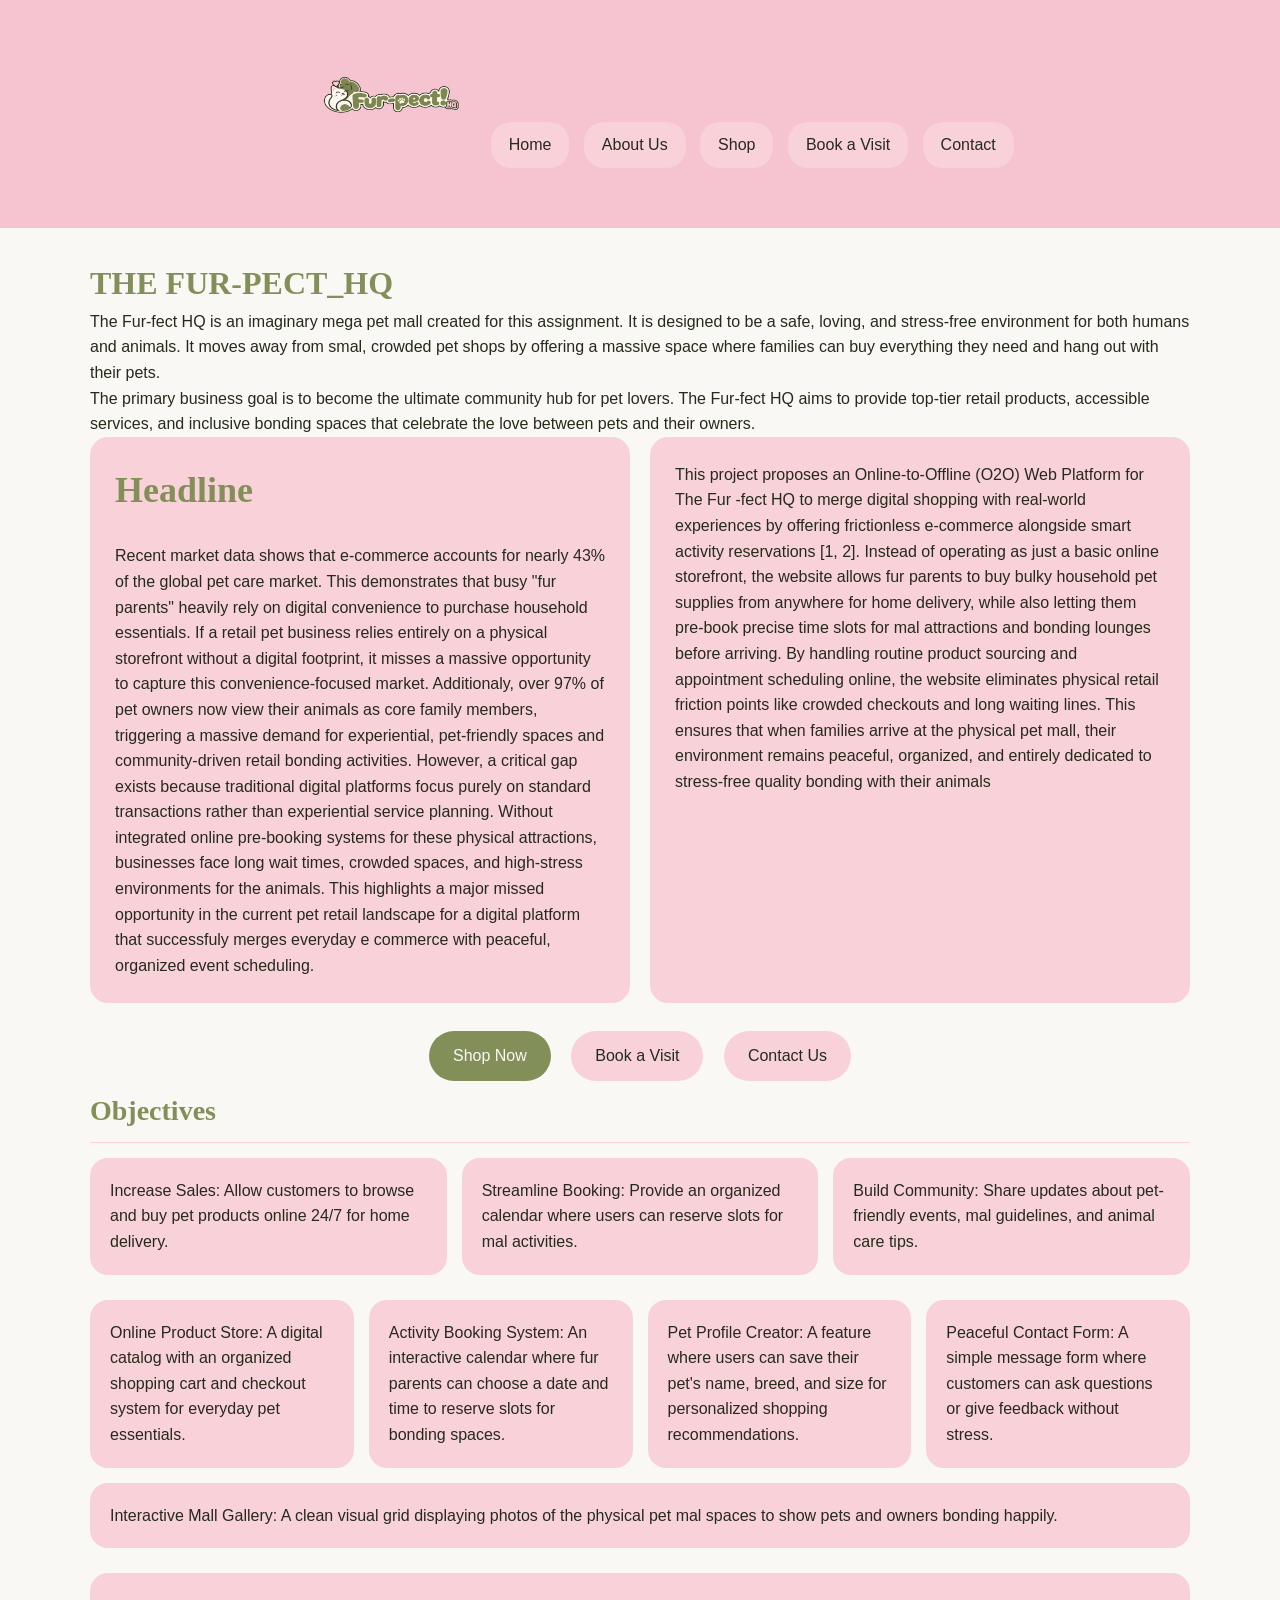
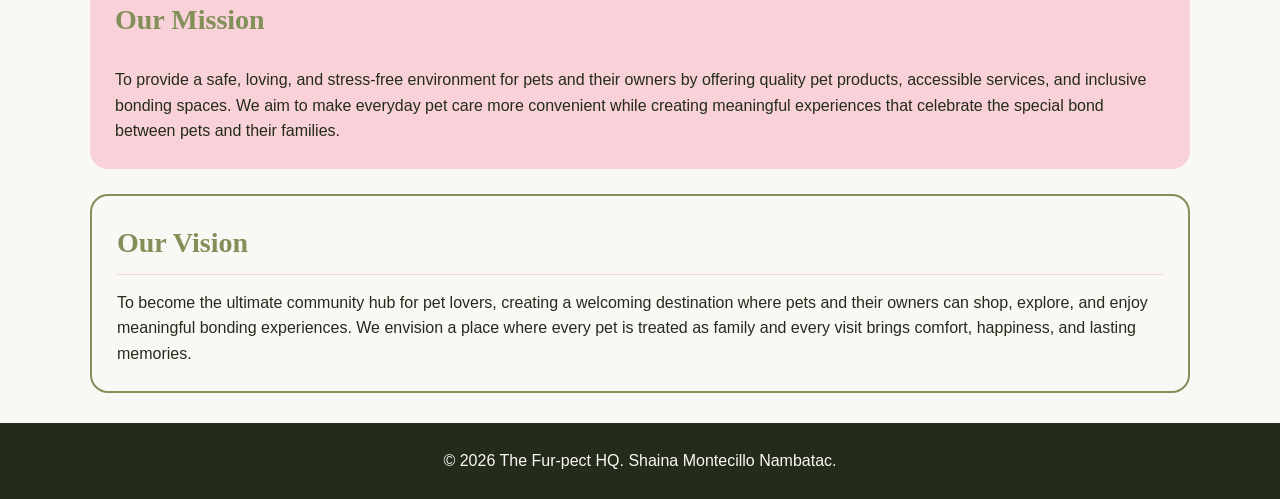
<file: index.html.html>
<!DOCTYPE html>
<html lang="en">

<head>
    <meta charset="UTF-8">
    <meta name="viewport" content="width=device-width, initial-scale=1.0">

    <title> THE FUR-PECT_HQ - Pet Mall </title>
    <link rel="preconnect" href="https://fonts.googleapis.com">
    <link href="https://fonts.googleapis.com/css2?family=Cormorant+Garamond:wght@500&display=swap" rel="stylesheet">
    <link rel="stylesheet" href="css/styles.css">
</head>

<body>

    <header id="top">

        <nav>
            <img src="images/logo.png" alt="The Fur-pect HD Logo" width="150" height="50">

            <a href="#home"> Home </a>
            <a href="#about"> About Us </a>
            <a href="#shop"> Shop </a>
            <a href="#book"> Book a Visit </a>
            <a href="#contact"> Contact </a>
        </nav>
    </header>

<main>

    <h1> THE FUR-PECT_HQ </h1>
            <p> 
                The Fur-fect HQ is an imaginary mega pet mall created for 
                this assignment. It is designed to be a safe, loving, and stress-free 
                environment for both humans and animals. It moves away from smal, 
                crowded pet shops by offering a massive space where families can buy 
                everything they need and hang out with their pets.
            </p>
            <p>
                The primary business goal is to become the ultimate community 
                hub for pet lovers. The Fur-fect HQ aims to provide top-tier retail products, 
                accessible services, and inclusive bonding spaces that celebrate the love 
                between pets and their owners.
            </p>


    <section id="home" class="hero">

        <div class="hero-headline">
            <h2> Headline </h2>
            <p> 
                Recent market data shows that e-commerce accounts for nearly 43% of 
                the global pet care market. This demonstrates that busy "fur parents" heavily 
                rely on digital convenience to purchase household essentials. If a retail pet 
                business relies entirely on a physical storefront without a digital footprint, it 
                misses a massive opportunity to capture this convenience-focused market.

                Additionaly, over 97% of pet owners now view their animals as core 
                family members, triggering a massive demand for experiential, pet-friendly 
                spaces and community-driven retail bonding activities. However, a critical 
                gap exists because traditional digital platforms focus purely on standard 
                transactions rather than experiential service planning. Without integrated 
                online pre-booking systems for these physical attractions, businesses face 
                long wait times, crowded spaces, and high-stress environments for the 
                animals. This highlights a major missed opportunity in the current pet retail 
                landscape for a digital platform that successfuly merges everyday e
                commerce with peaceful, organized event scheduling.
            </p>
        </div>

        <div class="hero-tagline">
            <p> 
                This project proposes an Online-to-Offline (O2O) Web Platform for The Fur
                -fect HQ to merge digital shopping with real-world experiences by offering 
                frictionless e-commerce alongside smart activity reservations [1, 2]. Instead of 
                operating as just a basic online storefront, the website allows fur parents to 
                buy bulky household pet supplies from anywhere for home delivery, while 
                also letting them pre-book precise time slots for mal attractions and bonding 
                lounges before arriving. By handling routine product sourcing and 
                appointment scheduling online, the website eliminates physical retail friction 
                points like crowded checkouts and long waiting lines. This ensures that when 
                families arrive at the physical pet mall, their environment remains peaceful, 
                organized, and entirely dedicated to stress-free quality bonding with their 
                animals
            </p>
        </div>

        <div class="hero-buttons">
            <a href="shop.html" class="cta-button"> Shop Now </a>
            <a href="booking.html" class="cta-button secondary"> Book a Visit </a>
            <a href="contact.html" class="cta-button secondary"> Contact Us </a>
        </div>
    </section>

    <section id="about" class="about">

        <div class="objective">
            <h3> Objectives </h3>
            <ul>
                <li>
                    <p>
                        <bold>Increase Sales:</bold> 
                        Allow customers to browse and buy pet products online 24/7 for home delivery.
                    </p>
                </li>

                <li>
                    <p>
                        <bold>Streamline Booking:</bold>
                        Provide an organized calendar where users can reserve slots for mal activities.
                    </p>
                </li>

                <li>
                    <p>
                        <bold>Build Community:</bold>
                         Share updates about pet-friendly events, mal guidelines, and animal care tips.
                    </p>
                </li>
            </ul>
        </div>

        <div class="features">
                <p>
                    Online Product Store: A digital catalog with an organized shopping cart and 
                    checkout system for everyday pet essentials.
                </p>
                <p>
                    Activity Booking System: An interactive calendar where fur parents can 
                    choose a date and time to reserve slots for bonding spaces.
                </p>
                <p>
                    Pet Profile Creator: A feature where users can save their pet's name, breed, 
                    and size for personalized shopping recommendations.
                </p>
                <p>
                    Peaceful Contact Form: A simple message form where customers can ask 
                    questions or give feedback without stress.
                </p>
                <p>
                    Interactive Mall Gallery: A clean visual grid displaying photos of the physical 
                    pet mal spaces to show pets and owners bonding happily.
                </p>
        </div>

        <div class="mission">
            <h3> Our Mission </h3>
            <p> To provide a safe, loving, and stress-free environment for pets and their owners by offering quality pet products, accessible services, and inclusive bonding spaces. We aim to make everyday pet care more convenient while creating meaningful experiences that celebrate the special bond between pets and their families.</p>
        </div>

        <div class="vision">
            <h3> Our Vision </h3>
            <p> To become the ultimate community hub for pet lovers, creating a welcoming destination where pets and their owners can shop, explore, and enjoy meaningful bonding experiences. We envision a place where every pet is treated as family and every visit brings comfort, happiness, and lasting memories. </p>
        </div>
</main>

<footer>
    <p>&copy; 2026 The Fur-pect HQ. Shaina Montecillo Nambatac. </p>
</footer>

</body>
</html>
</file>
<file: css/styles.css>
/* BASIC STYLE */
* {
    margin: 0;
    padding: 0;
}

body {
    background-color: #faf8f5;
    color: #252b1b;
    font-family: Arial, sans-serif;
    line-height: 1.6;
}

#top h1 {
    font-size: 48px;
    margin-bottom: 15px;
}

#top p {
    background-color: #f9d1d9;
    padding: 15px;
    border-radius: 15px;
    margin-bottom: 15px;
}

h1, h2, h3 {
    color: #838f58;
    font-family: Georgia, serif;
}

a {
    text-decoration: none;
    color: #252b1b;
}

/* HEADER */

#top img {
    width: 150px;
    height: 50px;
    margin-bottom: 15px;
    padding: 15px;
    border-radius: 10px;
    z-index: 1000;
    position: sticky;
}

#top {
    background-color: #f6c4d0;
    padding: 40px 20px;
    width: 100%;
    z-index: 1000;
    position: sticky;
    top: 0;
    align-items: center;
    text-align: center;
}

/* NAVIGATION */
nav {
    text-align: center;
    padding: 15px;
}

nav a {
    display: inline-block;
    background-color: #f9d1d9;
    padding: 10px 18px;
    margin: 5px;
    border-radius: 20px;
}

nav a:hover {
    background-color: #838f58;
    color: #faf8f5;
}


/* BUTTONS */
.cta-button {
    display: inline-block;
    background-color: #838f58;
    color: #faf8f5;
    padding: 12px 24px;
    margin: 8px;
    border-radius: 25px;
}

.cta-button:hover {
    background-color: #252b1b;
}

.cta-button.secondary {
    background-color: #f9d1d9;
    color: #252b1b;
}


/* MAIN CONTENT */
main {
    max-width: 1100px;
    margin: auto;
    padding: 30px;
}

main h2, main h3 {
    margin-bottom: 15px;
    padding-bottom: 8px;
    border-bottom: 1px solid #f9d1d9;
}

main h2 {
    font-size: 36px;
}

main h3 {
    font-size: 28px;
}


/* HERO SECTION */
.hero {
    display: flex;
    flex-wrap: wrap;
    gap: 20px;
}

.hero-headline, .hero-tagline {
    flex: 1;
    min-width: 250px;
    background-color: #f9d1d9;
    padding: 25px;
    border-radius: 18px;
}

.hero-buttons {
    width: 100%;
    text-align: center;
}


/* OBJECTIVES */
.objective ul {
    display: flex;
    flex-wrap: wrap;
    gap: 15px;
    list-style: none;
}

.objective li {
    flex: 1;
    min-width: 200px;
    background-color: #f9d1d9;
    padding: 20px;
    border-radius: 18px;
}

.objective strong {
    display: block;
    margin-bottom: 8px;
}


/* FEATURES */
.features {
    display: flex;
    flex-wrap: wrap;
    gap: 15px;
    margin-top: 25px;
}

.features p {
    flex: 1;
    min-width: 180px;
    background-color: #f9d1d9;
    padding: 20px;
    border-radius: 18px;
}


/* MISSION AND VISION */
.mission, .vision {
    margin-top: 25px;
    padding: 25px;
    border-radius: 18px;
}

.mission {
    background-color: #f9d1d9;
}

.vision {
    background-color: #faf8f5;
    border: 2px solid #838f58;
}


/* FOOTER */
footer {
    background-color: #252b1b;
    color: #faf8f5;
    text-align: center;
    padding: 25px;
}


/* HOVER EFFECTS */
.hero-headline:hover,
.hero-tagline:hover,
.objective li:hover,
.features p:hover {
    background-color: #f6c4d0;
}


/* MOBILE VIEW */
@media (max-width: 700px) {
    #top h1 {
        font-size: 36px;
    }

    main {
        padding: 20px;
    }

    .hero {
        display: block;
    }

    .hero-headline, .hero-tagline {
        margin-bottom: 15px;
    }
}
</file>
